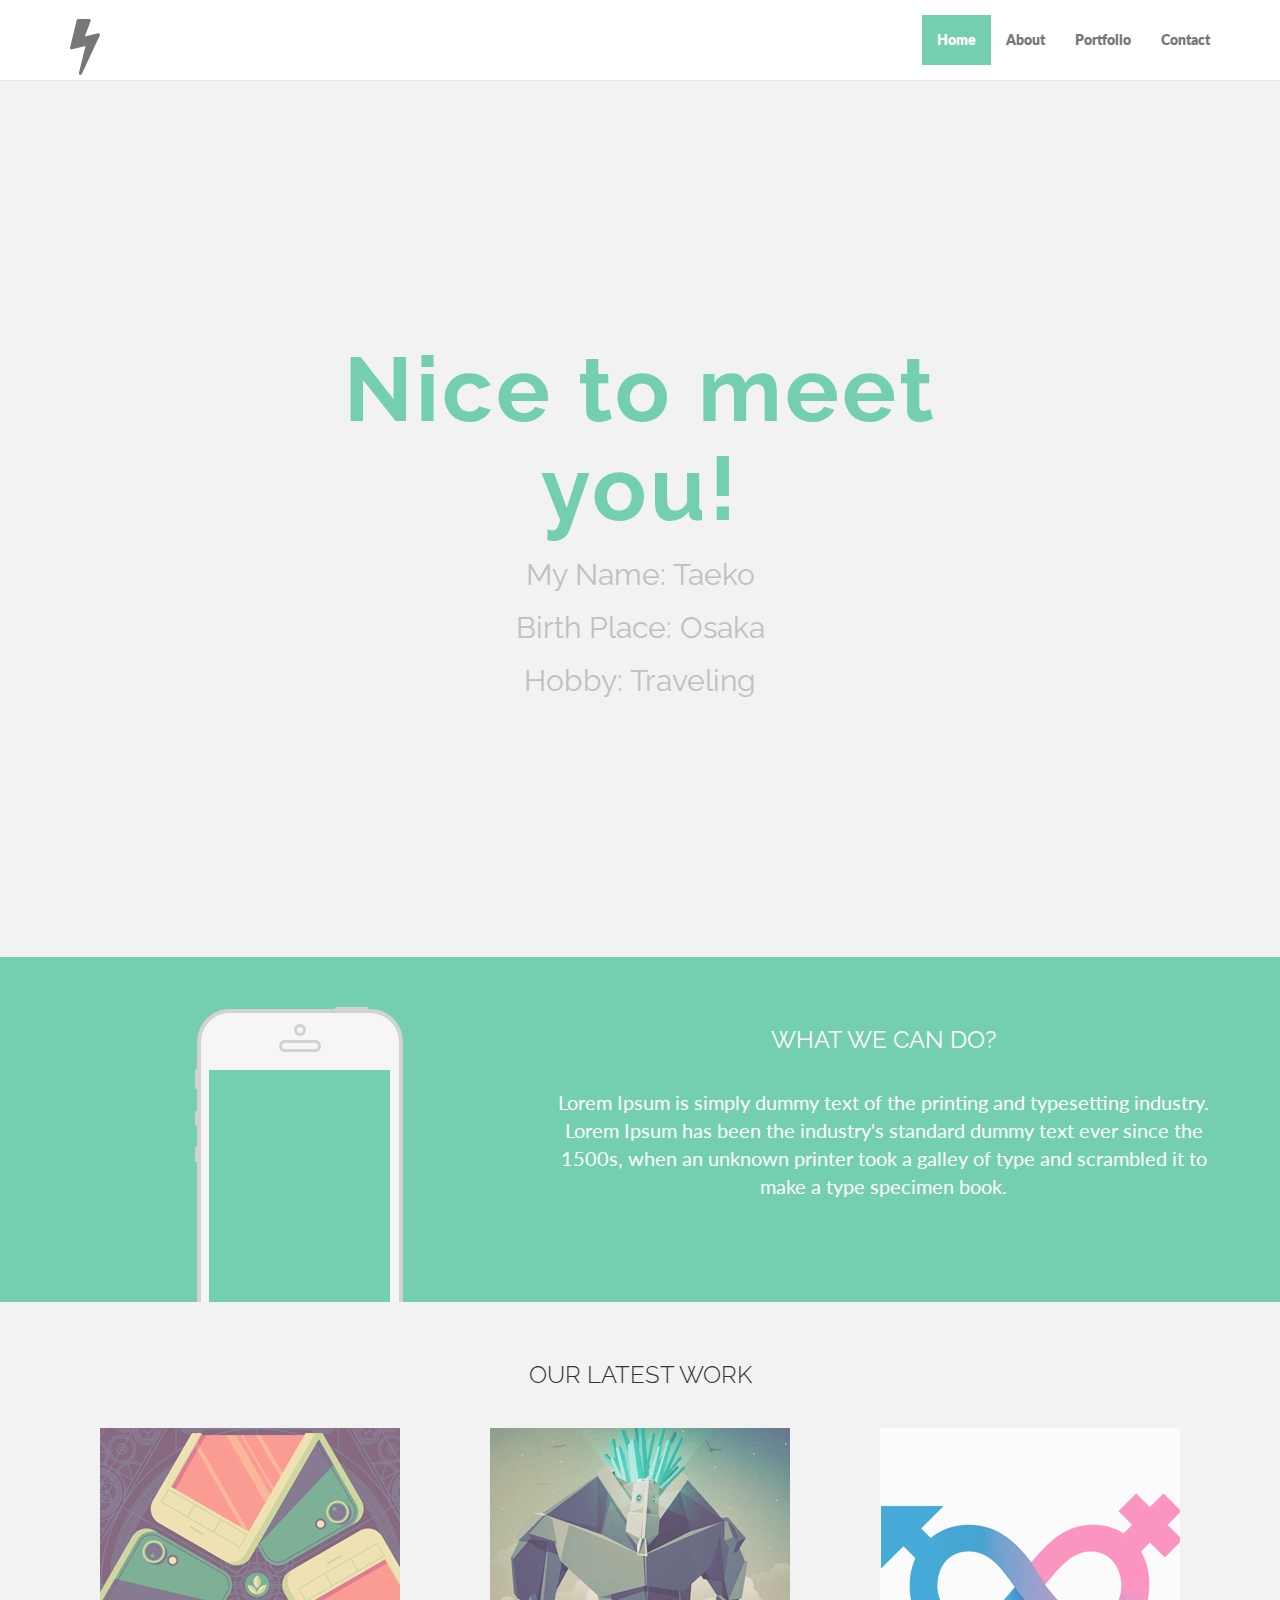
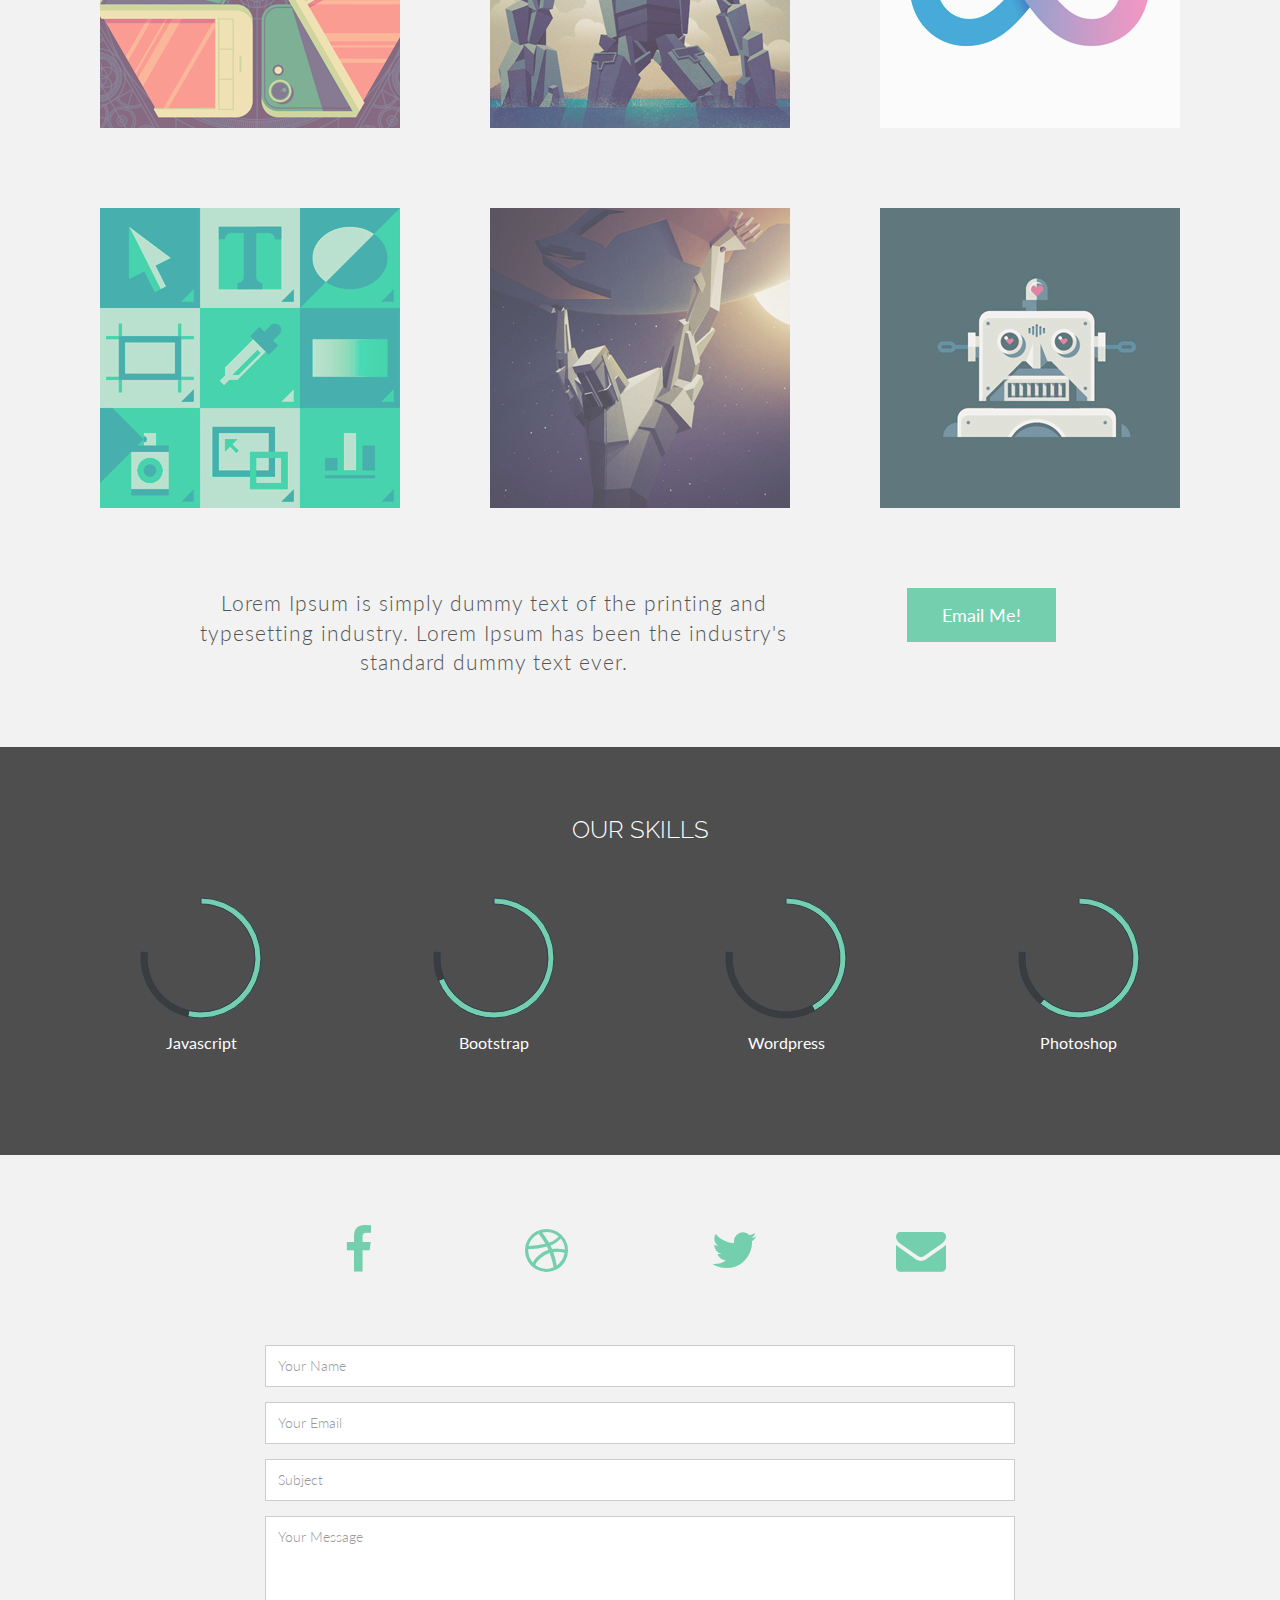
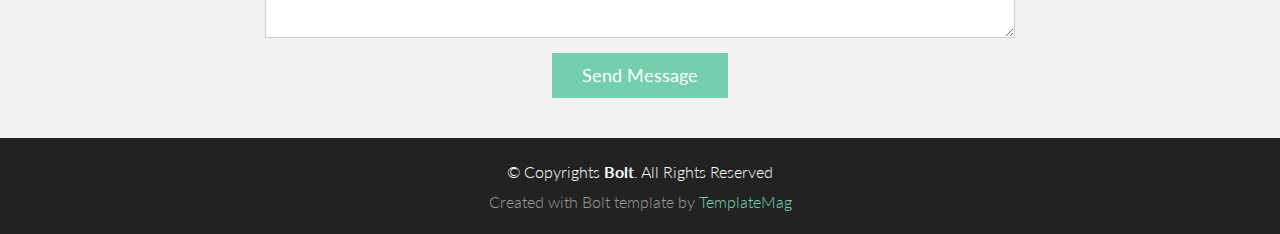
<file: Bolt/index.html>
<!DOCTYPE html>
<html lang="en">
<head>
  <meta charset="utf-8">
  <title>Bolt - Bootstrap Agency Template</title>
  <meta content="width=device-width, initial-scale=1.0" name="viewport">
  <meta content="" name="keywords">
  <meta content="" name="description">

  <!-- Favicons -->
  <link href="img/favicon.png" rel="icon">
  <link href="img/apple-touch-icon.png" rel="apple-touch-icon">

  <!-- Google Fonts -->
  <link href="https://fonts.googleapis.com/css?family=Lato:300,400,700,900|Raleway:400,300,700,900" rel="stylesheet">

  <!-- Bootstrap CSS File -->
  <link href="lib/bootstrap/css/bootstrap.min.css" rel="stylesheet">

  <!-- Libraries CSS Files -->
  <link href="lib/font-awesome/css/font-awesome.min.css" rel="stylesheet">

  <!-- Main Stylesheet File -->
  <link href="css/style.css" rel="stylesheet">

  <!-- =======================================================
    Template Name: Bolt
    Template URL: https://templatemag.com/bolt-bootstrap-agency-template/
    Author: TemplateMag.com
    License: https://templatemag.com/license/
  ======================================================= -->
</head>

<body data-spy="scroll" data-offset="80" data-target="#thenavbar">

  <!-- Fixed navbar -->
  <div id="thenavbar" class="navbar navbar-default navbar-fixed-top">
    <div class="container">
      <div class="navbar-header">
        <button type="button" class="navbar-toggle" data-toggle="collapse" data-target=".navbar-collapse">
            <span class="icon-bar"></span>
            <span class="icon-bar"></span>
            <span class="icon-bar"></span>
          </button>
        <a class="navbar-brand" href="#"><i class="fa fa-bolt"></i></a>
      </div>
      <div class="navbar-collapse collapse">
        <ul class="nav navbar-nav navbar-right">
          <li class="active"><a href="#hello" class="smoothscroll">Home</a></li>
          <li><a href="#green" class="smoothscroll">About</a></li>
          <li><a href="#portfolio" class="smoothscroll">Portfolio</a></li>
          <li><a href="#contact" class="smoothscroll">Contact</a></li>
        </ul>
      </div>
      <!--/.nav-collapse -->
    </div>
  </div>

  <div id="hello">
    <div class="container">
      <div class="row">
        <div class="col-lg-8 col-lg-offset-2 centered">
          <h1>Nice to meet you!</h1>
          <h2>My Name: Taeko</h2>
          <h2>Birth Place: Osaka</h2>
          <h2>Hobby: Traveling</h2>
        </div>
        <!-- /col-lg-8 -->
      </div>
      <!-- /row -->
    </div>
    <!-- /container -->
  </div>
  <!-- /hello -->

  <div id="green">
    <div class="container">
      <div class="row">
        <div class="col-lg-5 centered">
          <img src="img/iphone.png" alt="">
        </div>

        <div class="col-lg-7 centered">
          <h3>WHAT WE CAN DO?</h3>
          <p>Lorem Ipsum is simply dummy text of the printing and typesetting industry. Lorem Ipsum has been the industry's standard dummy text ever since the 1500s, when an unknown printer took a galley of type and scrambled it to make a type specimen book.</p>
        </div>
      </div>
    </div>
  </div>
  <div id="portfolio"></div>
  <div class="container">
    <div class="row centered mt grid">
      <h3>OUR LATEST WORK</h3>
      <div class="mt"></div>
      <div class="col-lg-4">
        <a href="#"><img src="img/01.jpg" alt=""></a>
      </div>
      <div class="col-lg-4">
        <a href="#"><img src="img/02.jpg" alt=""></a>
      </div>
      <div class="col-lg-4">
        <a href="#"><img src="img/03.jpg" alt=""></a>
      </div>
    </div>

    <div class="row centered mt grid">
      <div class="mt"></div>
      <div class="col-lg-4">
        <a href="#"><img src="img/04.jpg" alt=""></a>
      </div>
      <div class="col-lg-4">
        <a href="#"><img src="img/05.jpg" alt=""></a>
      </div>
      <div class="col-lg-4">
        <a href="#"><img src="img/06.jpg" alt=""></a>
      </div>
    </div>

    <div class="row mt centered">
      <div class="col-lg-7 col-lg-offset-1 mt">
        <p class="lead">Lorem Ipsum is simply dummy text of the printing and typesetting industry. Lorem Ipsum has been the industry's standard dummy text ever.</p>
      </div>

      <div class="col-lg-3 mt">
        <p><button type="button" class="btn btn-theme btn-lg">Email Me!</button></p>
      </div>
    </div>
  </div>


  <div id="skills">
    <div class="container">
      <div class="row centered">
        <h3>OUR SKILLS</h3>
        <div class="col-lg-3 mt">
          <canvas id="javascript" height="130" width="130"></canvas>
          <p>Javascript</p>
          <br>
        </div>
        <div class="col-lg-3 mt">
          <canvas id="bootstrap" height="130" width="130"></canvas>
          <p>Bootstrap</p>
          <br>
        </div>
        <div class="col-lg-3 mt">
          <canvas id="wordpress" height="130" width="130"></canvas>
          <p>Wordpress</p>
          <br>
        </div>
        <div class="col-lg-3 mt">
          <canvas id="photoshop" height="130" width="130"></canvas>
          <p>Photoshop</p>
          <br>
        </div>
      </div>
      <!-- /row -->
    </div>
    <!-- /container -->
  </div>
  <!-- /skills -->

  <section id="contact">

    <div id="social">
      <div class="container">
        <div class="row centered">
          <div class="col-lg-8 col-lg-offset-2">
            <div class="col-md-3">
              <a href="#"><i class="fa fa-facebook"></i></a>
            </div>
            <div class="col-md-3">
              <a href="#"><i class="fa fa-dribbble"></i></a>
            </div>
            <div class="col-md-3">
              <a href="#"><i class="fa fa-twitter"></i></a>
            </div>
            <div class="col-md-3">
              <a href="#"><i class="fa fa-envelope"></i></a>
            </div>
          </div>
        </div>
      </div>
      <!-- /container -->
    </div>
    <!-- /social -->
    <div class="container">
      <div class="row">
        <div class="col-md-8 col-md-offset-2">
          <form class="contact-form php-mail-form" role="form" action="contactform/contactform.php" method="POST">

            <div class="form-group">
              <input type="name" name="name" class="form-control" id="contact-name" placeholder="Your Name" data-rule="minlen:4" data-msg="Please enter at least 4 chars" >
              <div class="validate"></div>
            </div>
            <div class="form-group">
              <input type="email" name="email" class="form-control" id="contact-email" placeholder="Your Email" data-rule="email" data-msg="Please enter a valid email">
              <div class="validate"></div>
            </div>
            <div class="form-group">
              <input type="text" name="subject" class="form-control" id="contact-subject" placeholder="Subject" data-rule="minlen:4" data-msg="Please enter at least 8 chars of subject">
              <div class="validate"></div>
            </div>

            <div class="form-group">
              <textarea class="form-control" name="message" id="contact-message" placeholder="Your Message" rows="5" data-rule="required" data-msg="Please write something for us"></textarea>
              <div class="validate"></div>
            </div>

            <div class="loading"></div>
            <div class="error-message"></div>
            <div class="sent-message">Your message has been sent. Thank you!</div>

            <div class="form-send">
              <button type="submit" class="btn btn-large">Send Message</button>
            </div>

          </form>
        </div>
      </div>
    </div>

  </section>

  <div id="copyrights">
    <div class="container">
      <p>
        &copy; Copyrights <strong>Bolt</strong>. All Rights Reserved
      </p>
      <div class="credits">
        <!--
          You are NOT allowed to delete the credit link to TemplateMag with free version.
          You can delete the credit link only if you bought the pro version.
          Buy the pro version with working PHP/AJAX contact form: https://templatemag.com/bolt-bootstrap-agency-template/
          Licensing information: https://templatemag.com/license/
        -->
        Created with Bolt template by <a href="https://templatemag.com/">TemplateMag</a>
      </div>
    </div>
  </div>

  <!-- JavaScript Libraries -->
  <script src="lib/jquery/jquery.min.js"></script>
  <script src="lib/bootstrap/js/bootstrap.min.js"></script>
  <script src="lib/php-mail-form/validate.js"></script>
  <script src="lib/easing/easing.min.js"></script>
  <script src="lib/chart/chart.js"></script>

  <!-- Template Main Javascript File -->
  <script src="js/main.js"></script>

</body>
</html>
</file>
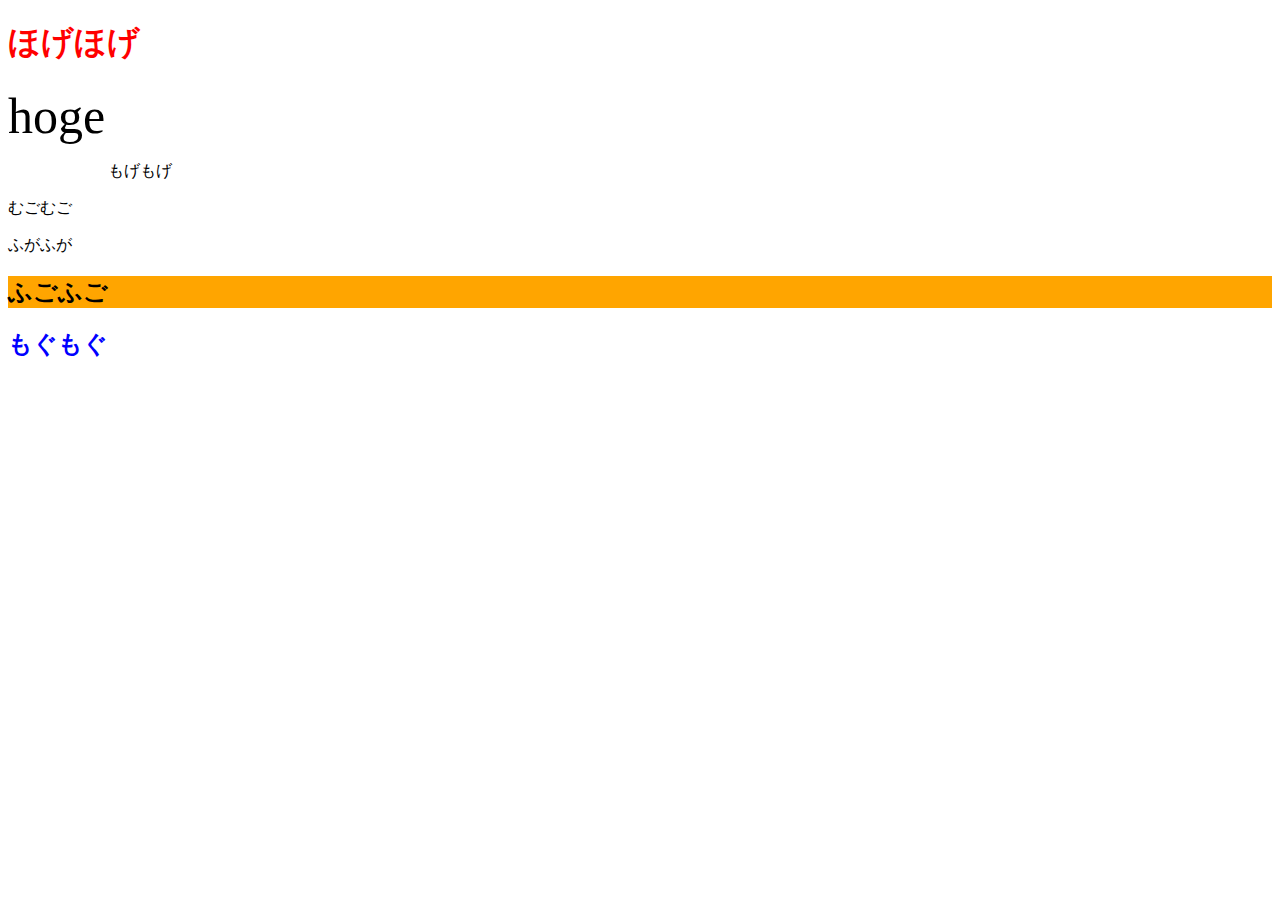
<file: hello.html>
<!DOCTYPE html>
<html lang="ja">
<head>
	<title>ほげほげ</title>
	<meta charset="utf-8">
	<link rel="stylesheet" type="text/css" href="hello.css">
	<style type="text/css">
		span{
			font-size: 50px;
		}
	</style>
</head>
<body>
	<!-- コメント -->
	<h1 style="color: red;">ほげほげ</h1>
	<span>hoge</span>

	<div>
	<p>もげもげ</p>
	</div>

	<div>むごむご</div>
	<p>ふがふが</p>
	<h2 class="highlight">ふごふご</h2>
	<h2 id="main">もぐもぐ</h2>
</body>
</html>
</file>
<file: hello.css>
/*子孫セレクター*/


div p{
	margin-left: 100px;
}

/*idセレクタ*/
#main{
	color: blue;
}

/*classセレクタ*/
.highlight{
	background-color: orange;
}
</file>
<file: Bolt/css/style.css>
/**
* Template Name: Bolt
* Template URL: https://templatemag.com/bolt-bootstrap-agency-template/
* Author: TemplateMag.com
* License: https://templatemag.com/license/
*/

body {
  background-color: #f2f2f2;
  font-family: "Lato";
  font-weight: 300;
  font-size: 16px;
  color: #555;
  -webkit-font-smoothing: antialiased;
  -webkit-overflow-scrolling: touch;
  margin-top: 70px;
}

/* Titles */

h1, h2, h3, h4, h5, h6 {
  font-family: "Raleway";
  font-weight: 300;
  color: #333;
}

/* Paragraph & Typographic */

p {
  line-height: 28px;
  margin-bottom: 25px;
}

.centered {
  text-align: center;
}

.mt {
  margin-top: 40px;
}

/* Links */

a {
  color: #f85c37;
  word-wrap: break-word;
  -webkit-transition: color 0.1s ease-in, background 0.1s ease-in;
  -moz-transition: color 0.1s ease-in, background 0.1s ease-in;
  -ms-transition: color 0.1s ease-in, background 0.1s ease-in;
  -o-transition: color 0.1s ease-in, background 0.1s ease-in;
  transition: color 0.1s ease-in, background 0.1s ease-in;
}

a:hover, a:focus {
  color: #7b7b7b;
  text-decoration: none;
  outline: 0;
}

a:before, a:after {
  -webkit-transition: color 0.1s ease-in, background 0.1s ease-in;
  -moz-transition: color 0.1s ease-in, background 0.1s ease-in;
  -ms-transition: color 0.1s ease-in, background 0.1s ease-in;
  -o-transition: color 0.1s ease-in, background 0.1s ease-in;
  transition: color 0.1s ease-in, background 0.1s ease-in;
}

/* Bootstrap Modifications */

hr {
  display: block;
  height: 1px;
  border: 0;
  border-top: 1px solid #ccc;
  margin: 1em 0;
  padding: 0;
}

.navbar {
  font-weight: 800;
  font-size: 14px;
  padding-top: 15px;
  padding-bottom: 15px;
  background-color: #ffffff;
}

.navbar-default .navbar-nav>.active>a, .navbar-default .navbar-nav>.active>a:hover, .navbar-default .navbar-nav>.active>a:focus {
  color: #ffffff;
  background-color: #74cfae;
}

.navbar-brand {
  font-size: 60px;
  padding-top: 0px;
  padding-bottom: 0px;
}

.btn-theme {
  color: #ffffff;
  background-color: #74cfae;
  border-color: transparent;
}

.btn {
  padding: 10px 30px;
  margin-bottom: 0;
  font-size: 18px;
  border: 5px solid transparent;
  border-radius: 0px;
}

.lead {
  letter-spacing: 1px;
}

/* WRAP SECTIONS */

/* hello */

#hello {
  width: 100%;
  padding-top: 250px;
  padding-bottom: 250px;
}

#hello h1 {
  font-size: 90px;
  font-weight: 700;
  letter-spacing: 3px;
  color: #74cfae;
}

#hello h2 {
  color: #c0c0c0;
  font-weight: 400;
}

/* Green */

#green {
  background-color: #74cfae;
  padding-top: 50px;
  margin-bottom: 0px;
}

#green h3 {
  color: white;
  font-weight: 400;
  margin-bottom: 35px;
}

#green p {
  color: white;
  font-weight: 400;
  font-size: 20px;
}

/* Skills */

#skills {
  background-color: #4e4e4e;
  padding-top: 50px;
  padding-bottom: 50px;
  margin-top: 50px;
}

#skills h3 {
  color: white;
}

#skills p {
  color: white;
  font-weight: 400;
}

/* Social Links */

#social {
  padding: 40px 0;
}

#social i {
  font-size: 50px;
  color: #74cfae;
}

#social .col-md-3:hover {
  background-color: #f5f5f5;
}

#social .col-md-3 {
  padding: 30px;
}

/* Footer */

#f {
  padding-top: 20px;
  background-color: #74cfae;
}

#f p {
  color: white;
  text-align: right;
  font-weight: 400;
}

/* Image Opacity */

.grid img {
  opacity: .7;
}

.grid img:hover {
  opacity: 1;
}

/* Contact Form */

.contact-form {
  padding-bottom: 40px;
}

.contact-form label {
   color: #999;
}

.contact-form input, .contact-form textarea {
  padding: 10px 12px;
  border-radius: 0;
  box-shadow: none;
  font-size: 14px;
  height: auto;
}

.contact-form .form-send {
  text-align: center;
}

.contact-form .form-send button  {
  background: #74cfae;
  border: 0;
  padding: 10px 30px;
  color: #fff;
  transition: 0.4s;
  cursor: pointer;
}

.contact-form .form-send button:hover {
  background: #78e0bb;
}

.contact-form .validate {
  display: none;
  color: red;
  margin: 0 0 15px 0;
  font-weight: 400;
  font-size: 13px;
}

.contact-form .loading {
  display: none;
  color: #555;
  background: #fff;
  text-align: center;
  padding: 15px;
  margin: 15px 0;
}

.contact-form .loading:before {
  content: "";
  display: inline-block;
  border-radius: 50%;
  width: 24px;
  height: 24px;
  border: 3px solid #18d26e;
  border-top-color: #eee;
  -webkit-animation: animate-loading 1s linear infinite;
  animation: animate-loading 1s linear infinite;
}

@-webkit-keyframes animate-loading {
  0% {
    -webkit-transform: rotate(0deg);
    transform: rotate(0deg);
  }

  100% {
    -webkit-transform: rotate(360deg);
    transform: rotate(360deg);
  }
}

@keyframes animate-loading {
  0% {
    -webkit-transform: rotate(0deg);
    transform: rotate(0deg);
  }

  100% {
    -webkit-transform: rotate(360deg);
    transform: rotate(360deg);
  }
}

.contact-form .error-message {
  display: none;
  color: #fff;
  background: #ed3c0d;
  text-align: center;
  padding: 15px;
  font-weight: 600;
  margin: 15px 0;
}

.contact-form .sent-message {
  display: none;
  color: #fff;
  background: #18d26e;
  text-align: center;
  padding: 15px;
  font-weight: 600;
  margin: 15px 0;
}

/* Copyrights */

#copyrights {
  background: #222222;
  padding: 20px 0;
  text-align: center;
}

#copyrights p {
  margin-bottom: 5px;
  color: #fff;
}

#copyrights a {
  color: #74cfae;
}

.credits {
  color: #999;
}
</file>
